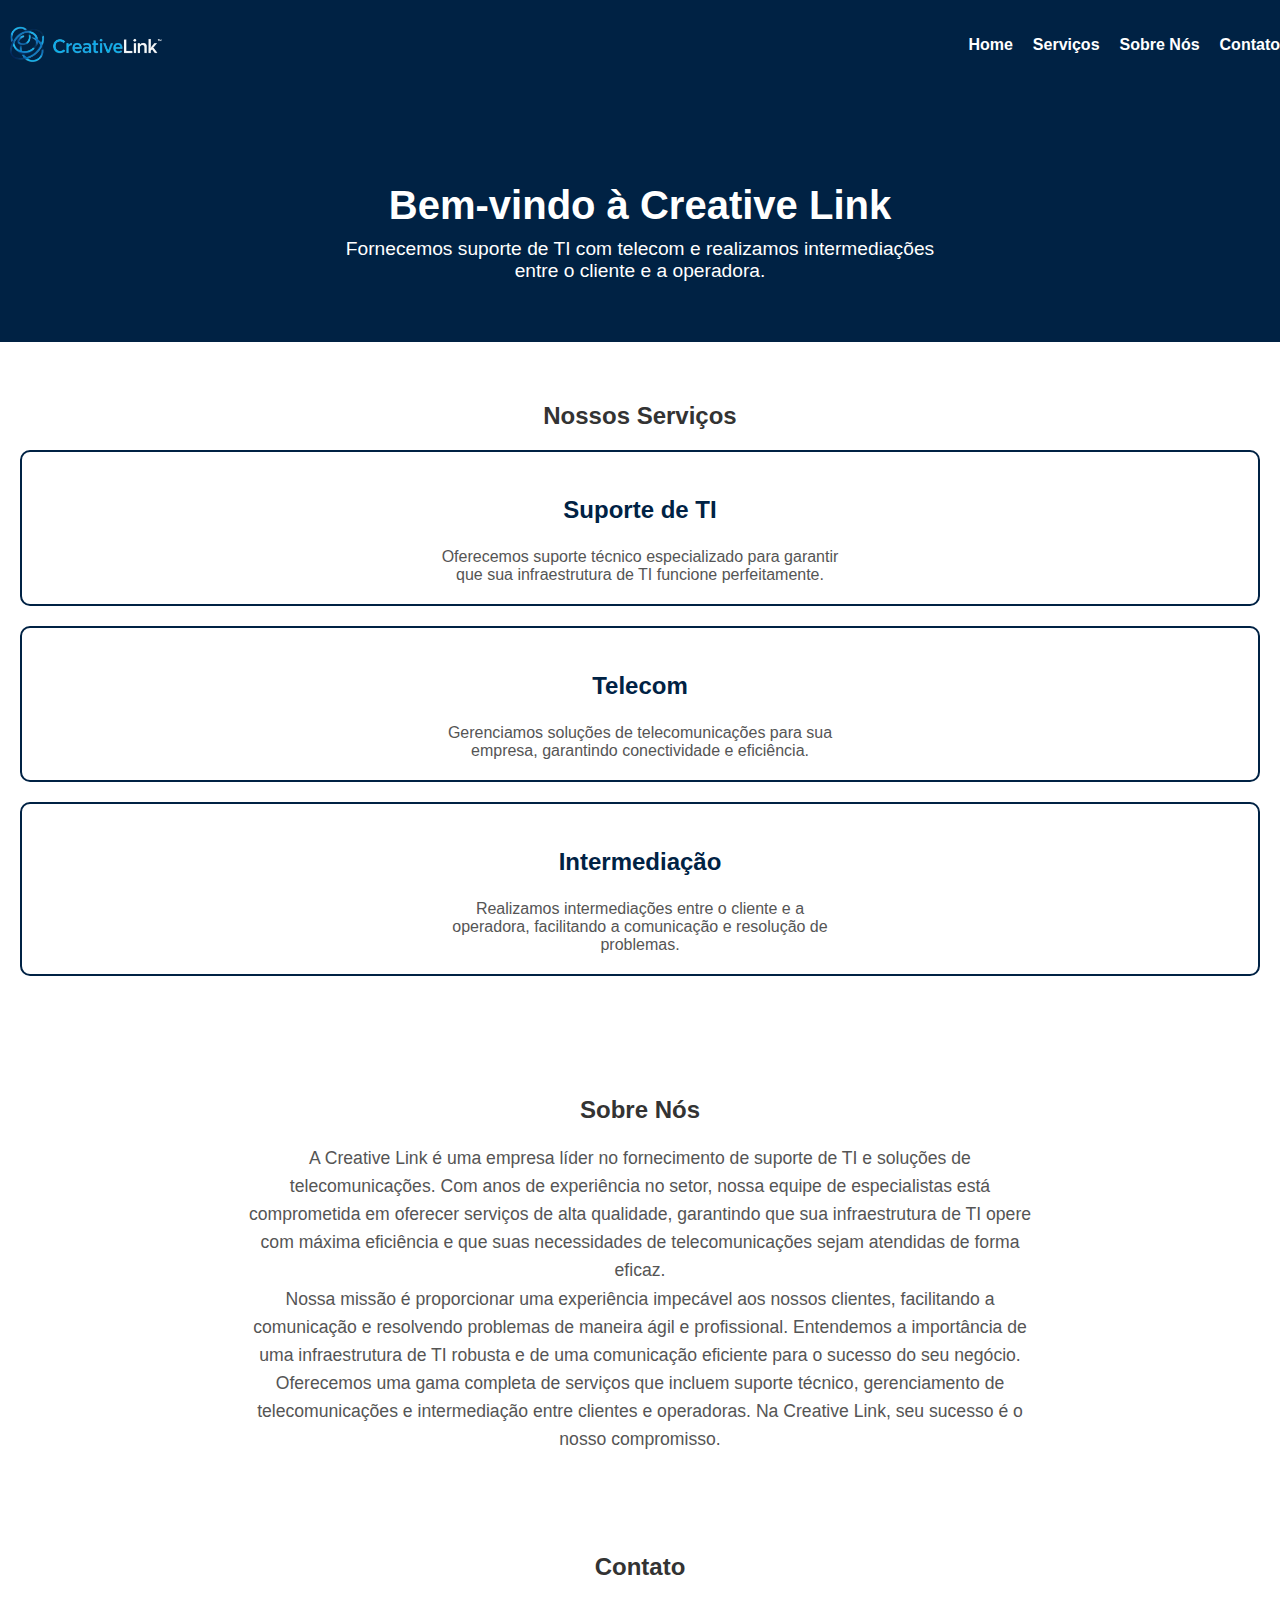
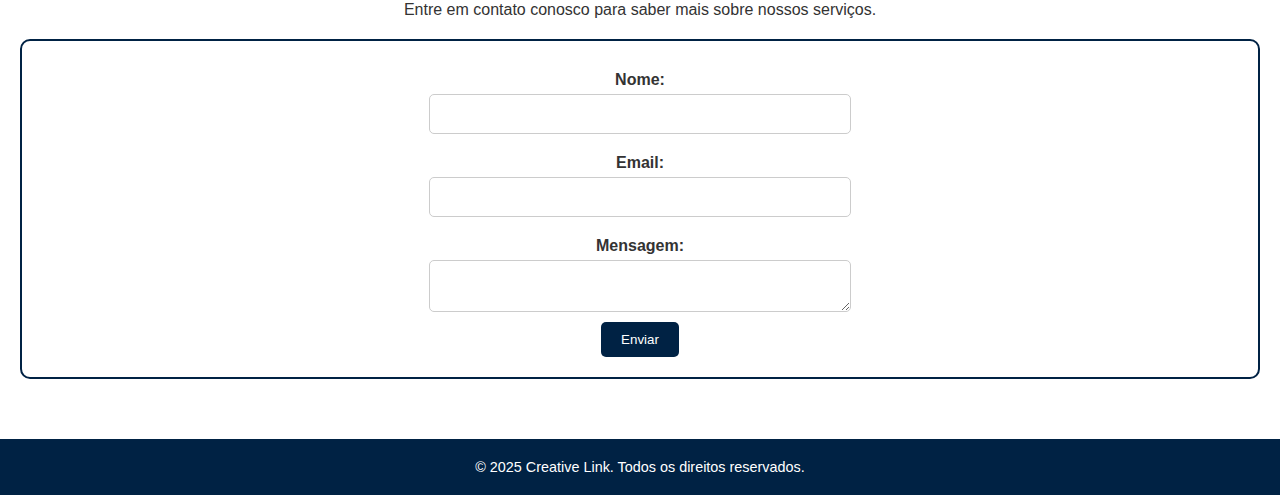
<file: index.html>
<!DOCTYPE html>
<html lang="pt-BR">
<head>
    <meta charset="UTF-8">
    <meta name="viewport" content="width=device-width, initial-scale=1.0">
    <title>Creative Link</title>
    <!-- Adiciona o favicon -->
    <link rel="icon" type="image/x-icon" href="images/favicon.ico">
    <link rel="stylesheet" href="styles.css">
</head>
<body>
    <header>
        <div class="container">
            <img src="WhatsApp_Image_2025-03-11_at_11.10.08__1___1_-removebg-preview.png" alt="Creative Link Logo" class="logo">
            <nav>
                <ul>
                    <li><a href="#home">Home</a></li>
                    <li><a href="#services">Serviços</a></li>
                    <li><a href="#about">Sobre Nós</a></li>
                    <li><a href="#contact">Contato</a></li>
                </ul>
            </nav>
        </div>
    </header>
    
    <section id="home" class="hero">
        <div class="container">
            <h2>Bem-vindo à Creative Link</h2>
            <p>Fornecemos suporte de TI com telecom e realizamos intermediações entre o cliente e a operadora.</p>
        </div>
    </section>
    
    <section id="services" class="services">
        <div class="container">
            <h2>Nossos Serviços</h2>
            <div class="service-item">
                <h3>Suporte de TI</h3>
                <p>Oferecemos suporte técnico especializado para garantir que sua infraestrutura de TI funcione perfeitamente.</p>
            </div>
            <div class="service-item">
                <h3>Telecom</h3>
                <p>Gerenciamos soluções de telecomunicações para sua empresa, garantindo conectividade e eficiência.</p>
            </div>
            <div class="service-item">
                <h3>Intermediação</h3>
                <p>Realizamos intermediações entre o cliente e a operadora, facilitando a comunicação e resolução de problemas.</p>
            </div>
        </div>
    </section>
    
    <section id="about" class="about">
        <div class="container">
            <h2>Sobre Nós</h2>
            <p>A Creative Link é uma empresa líder no fornecimento de suporte de TI e soluções de telecomunicações. Com anos de experiência no setor, nossa equipe de especialistas está comprometida em oferecer serviços de alta qualidade, garantindo que sua infraestrutura de TI opere com máxima eficiência e que suas necessidades de telecomunicações sejam atendidas de forma eficaz.</p>
            <p>Nossa missão é proporcionar uma experiência impecável aos nossos clientes, facilitando a comunicação e resolvendo problemas de maneira ágil e profissional. Entendemos a importância de uma infraestrutura de TI robusta e de uma comunicação eficiente para o sucesso do seu negócio. Oferecemos uma gama completa de serviços que incluem suporte técnico, gerenciamento de telecomunicações e intermediação entre clientes e operadoras. Na Creative Link, seu sucesso é o nosso compromisso.</p>
        </div>
    </section>
    
    <section id="contact" class="contact">
        <div class="container">
            <h2>Contato</h2>
            <p>Entre em contato conosco para saber mais sobre nossos serviços.</p>
            <form action="https://formspree.io/f/maneyblq" method="POST">
                <label for="name">Nome:</label>
                <input type="text" id="name" name="name" required>
                <label for="email">Email:</label>
                <input type="email" id="email" name="email" required>
                <label for="message">Mensagem:</label>
                <textarea id="message" name="message" required></textarea>
                <button type="submit">Enviar</button>
            </form>
        </div>
    </section>
    
    <footer>
        <div class="container">
            <p>&copy; 2025 Creative Link. Todos os direitos reservados.</p>
        </div>
    </footer>

    <script src="script.js"></script>
</body>
</html>
</file>
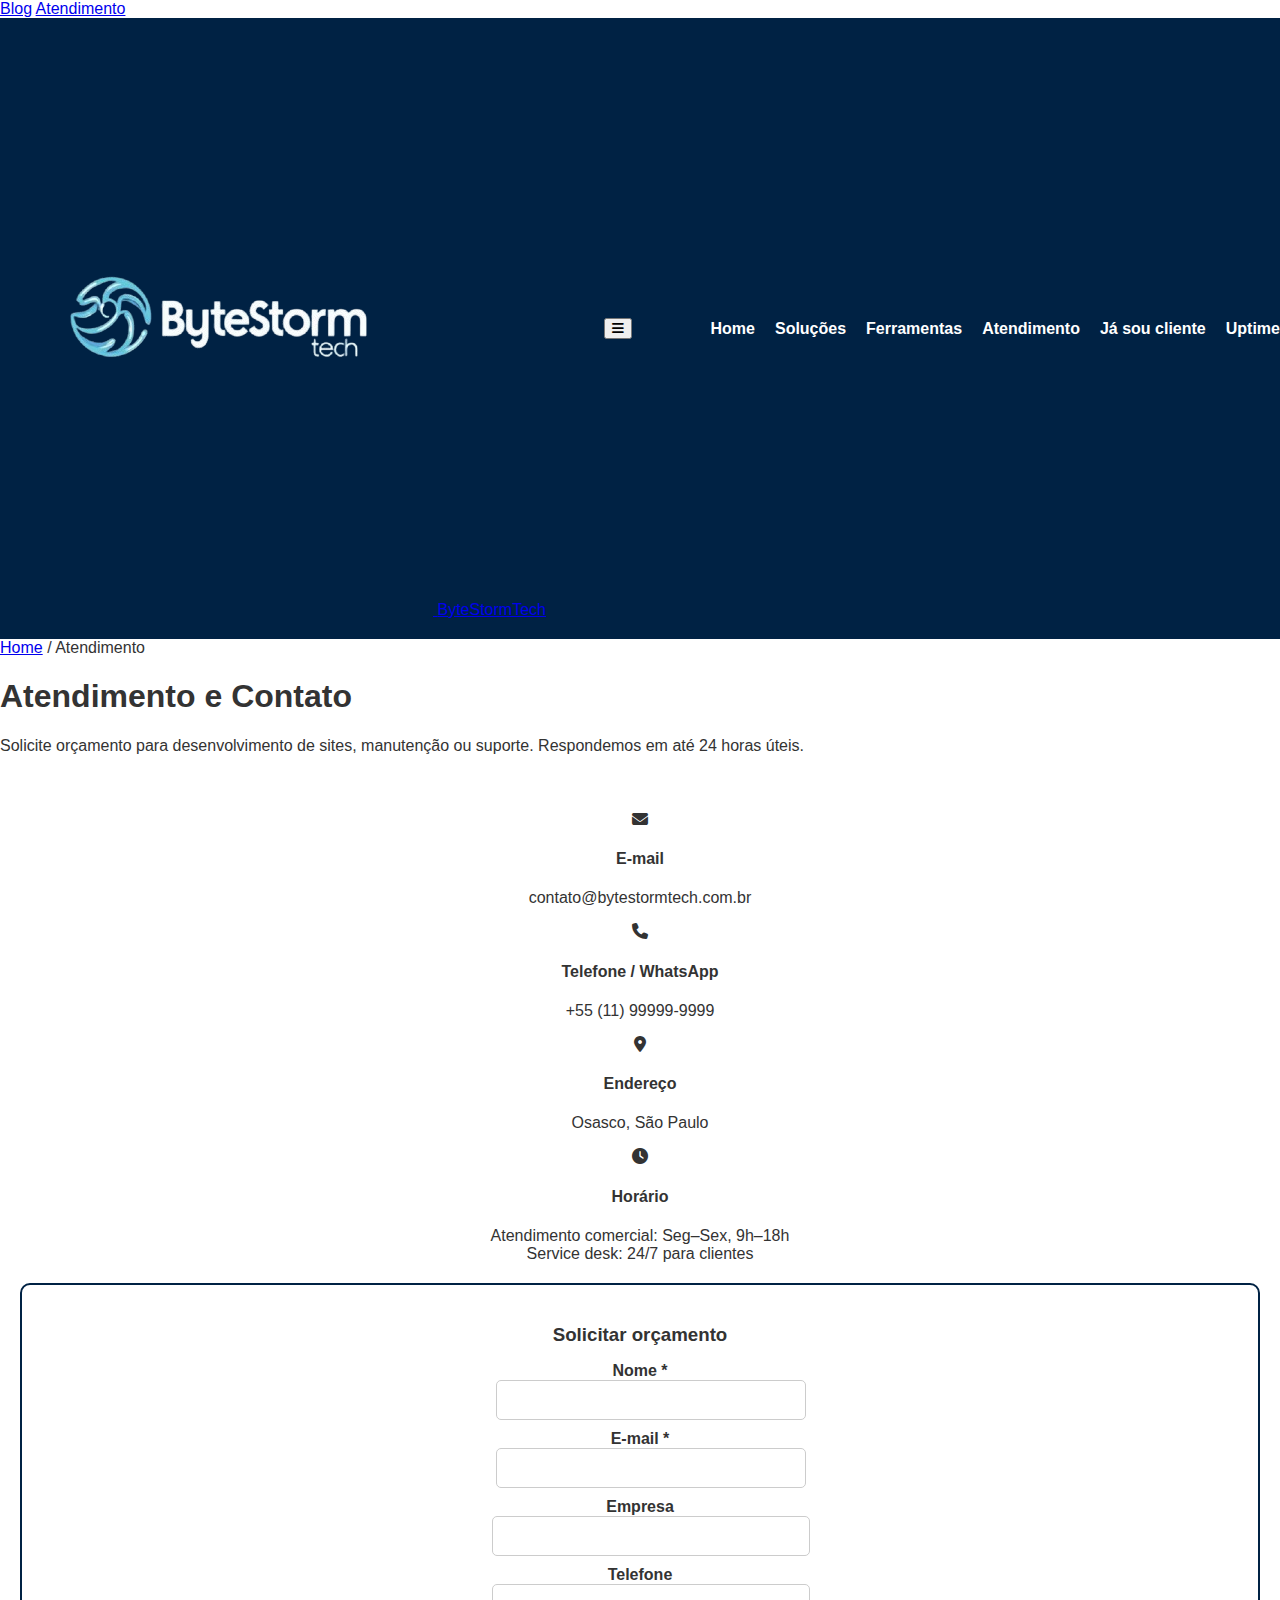
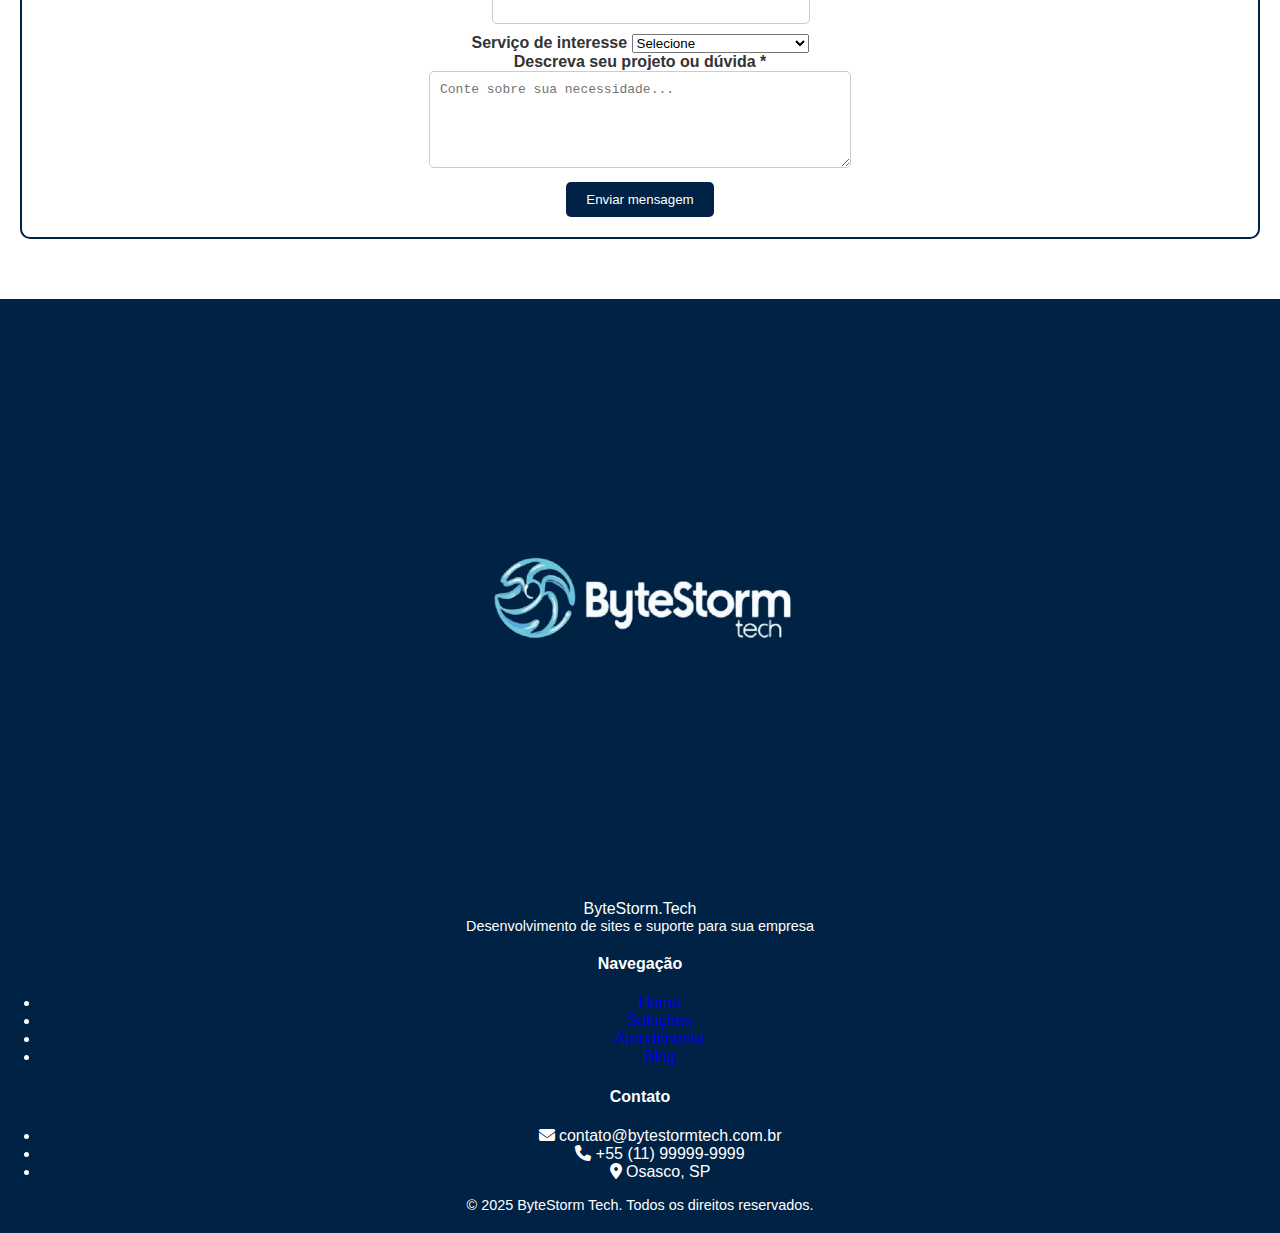
<file: atendimento.html>
<!DOCTYPE html>
<html lang="pt-BR">
  <head>
    <meta charset="UTF-8" />
    <meta name="viewport" content="width=device-width, initial-scale=1.0" />
    <title>Atendimento e Contato | ByteStorm Tech - Desenvolvimento de Sites</title>
    <meta name="description" content="Fale com a ByteStorm Tech. Solicite orçamento para desenvolvimento de sites, manutenção e suporte. Osasco, São Paulo. Atendimento 24/7." />
    <meta name="keywords" content="contato ByteStorm Tech, orçamento site, desenvolvimento de sites Osasco, suporte site" />
    <meta name="robots" content="index, follow" />
    <link rel="canonical" href="https://bytestormtech.com.br/atendimento.html" />
    <meta property="og:title" content="Atendimento | ByteStorm Tech" />
    <meta property="og:description" content="Solicite orçamento para desenvolvimento de sites e suporte. Fale conosco." />
    <meta property="og:url" content="https://bytestormtech.com.br/atendimento.html" />
    <link rel="icon" type="image/png" href="WhatsApp_Image_2025-09-12_at_11.13.14-removebg-preview.png" />
    <link rel="stylesheet" href="styles.css" />
    <link href="https://fonts.googleapis.com/css2?family=Inter:wght@400;500;600;700&display=swap" rel="stylesheet" />
    <link rel="stylesheet" href="https://cdnjs.cloudflare.com/ajax/libs/font-awesome/6.4.0/css/all.min.css" />
  </head>
  <body>
    <div class="top-bar">
      <div class="container">
        <div class="top-links">
          <a href="blog.html">Blog</a>
          <a href="atendimento.html">Atendimento</a>
        </div>
      </div>
    </div>

    <header>
      <div class="container">
        <a href="index.html" class="logo-container">
          <img src="WhatsApp_Image_2025-09-12_at_11.13.14-removebg-preview.png" alt="ByteStorm Tech" class="logo-img" />
          <span class="logo-text">ByteStormTech</span>
        </a>
        <button class="menu-button" aria-label="Menu"><i class="fas fa-bars"></i></button>
        <nav>
          <ul>
            <li><a href="index.html">Home</a></li>
            <li><a href="solucoes.html">Soluções</a></li>
            <li><a href="ferramentas.html">Ferramentas</a></li>
            <li><a href="atendimento.html">Atendimento</a></li>
            <li><a href="cliente.html">Já sou cliente</a></li>
            <li class="nav-cta"><a href="atendimento.html" class="btn-uptime"><span class="dot"></span> Uptime</a></li>
          </ul>
        </nav>
      </div>
    </header>

    <section class="page-hero">
      <div class="container">
        <nav class="breadcrumb">
          <a href="index.html">Home</a>
          <span>/</span>
          <span>Atendimento</span>
        </nav>
        <h1>Atendimento e Contato</h1>
        <p>Solicite orçamento para desenvolvimento de sites, manutenção ou suporte. Respondemos em até 24 horas úteis.</p>
      </div>
    </section>

    <section id="contact" class="contact">
      <div class="container">
        <div class="contact-content">
          <div class="contact-info">
            <div class="contact-item">
              <i class="fas fa-envelope"></i>
              <div>
                <h4>E-mail</h4>
                <p><a href="mailto:contato@bytestormtech.com.br" style="color: var(--teal); text-decoration: none;">contato@bytestormtech.com.br</a></p>
              </div>
            </div>
            <div class="contact-item">
              <i class="fas fa-phone"></i>
              <div>
                <h4>Telefone / WhatsApp</h4>
                <p><a href="https://wa.me/5511999999999" target="_blank" rel="noopener" style="color: var(--teal); text-decoration: none;">+55 (11) 99999-9999</a></p>
              </div>
            </div>
            <div class="contact-item">
              <i class="fas fa-map-marker-alt"></i>
              <div>
                <h4>Endereço</h4>
                <p>Osasco, São Paulo</p>
              </div>
            </div>
            <div class="contact-item">
              <i class="fas fa-clock"></i>
              <div>
                <h4>Horário</h4>
                <p>Atendimento comercial: Seg–Sex, 9h–18h<br />Service desk: 24/7 para clientes</p>
              </div>
            </div>
          </div>
          <form action="https://formspree.io/f/mldbzboj" method="POST">
            <h3 style="margin-bottom: 1rem; color: var(--text);">Solicitar orçamento</h3>
            <div class="form-row">
              <div class="form-group"><label for="name">Nome *</label><input type="text" id="name" name="name" required /></div>
              <div class="form-group"><label for="email">E-mail *</label><input type="email" id="email" name="email" required /></div>
            </div>
            <div class="form-row">
              <div class="form-group"><label for="company">Empresa</label><input type="text" id="company" name="company" /></div>
              <div class="form-group"><label for="phone">Telefone</label><input type="tel" id="phone" name="phone" /></div>
            </div>
            <div class="form-group">
              <label for="service">Serviço de interesse</label>
              <select id="service" name="service">
                <option value="">Selecione</option>
                <option value="desenvolvimento">Desenvolvimento de Sites</option>
                <option value="landing">Landing Page</option>
                <option value="manutencao">Manutenção de Site</option>
                <option value="service-desk">Service Desk / Suporte</option>
                <option value="outro">Outro</option>
              </select>
            </div>
            <div class="form-group"><label for="message">Descreva seu projeto ou dúvida *</label><textarea id="message" name="message" rows="5" required placeholder="Conte sobre sua necessidade..."></textarea></div>
            <button type="submit">Enviar mensagem</button>
          </form>
        </div>
      </div>
    </section>

    <footer>
      <div class="container">
        <div class="footer-content">
          <div class="footer-logo">
            <img src="WhatsApp_Image_2025-09-12_at_11.13.14-removebg-preview.png" alt="ByteStorm Tech" class="logo" />
            <div class="logo-text">ByteStorm<span class="logo-dot">.</span>Tech</div>
            <p>Desenvolvimento de sites e suporte para sua empresa</p>
          </div>
          <div class="footer-links">
            <div class="footer-column">
              <h4>Navegação</h4>
              <ul>
                <li><a href="index.html">Home</a></li>
                <li><a href="solucoes.html">Soluções</a></li>
                <li><a href="atendimento.html">Atendimento</a></li>
                <li><a href="blog.html">Blog</a></li>
              </ul>
            </div>
            <div class="footer-column">
              <h4>Contato</h4>
              <ul>
                <li><i class="fas fa-envelope"></i> contato@bytestormtech.com.br</li>
                <li><i class="fas fa-phone"></i> +55 (11) 99999-9999</li>
                <li><i class="fas fa-map-marker-alt"></i> Osasco, SP</li>
              </ul>
            </div>
          </div>
        </div>
        <div class="copyright"><p>&copy; 2025 ByteStorm Tech. Todos os direitos reservados.</p></div>
      </div>
    </footer>

    <script src="script.js"></script>
  </body>
</html>
</file>
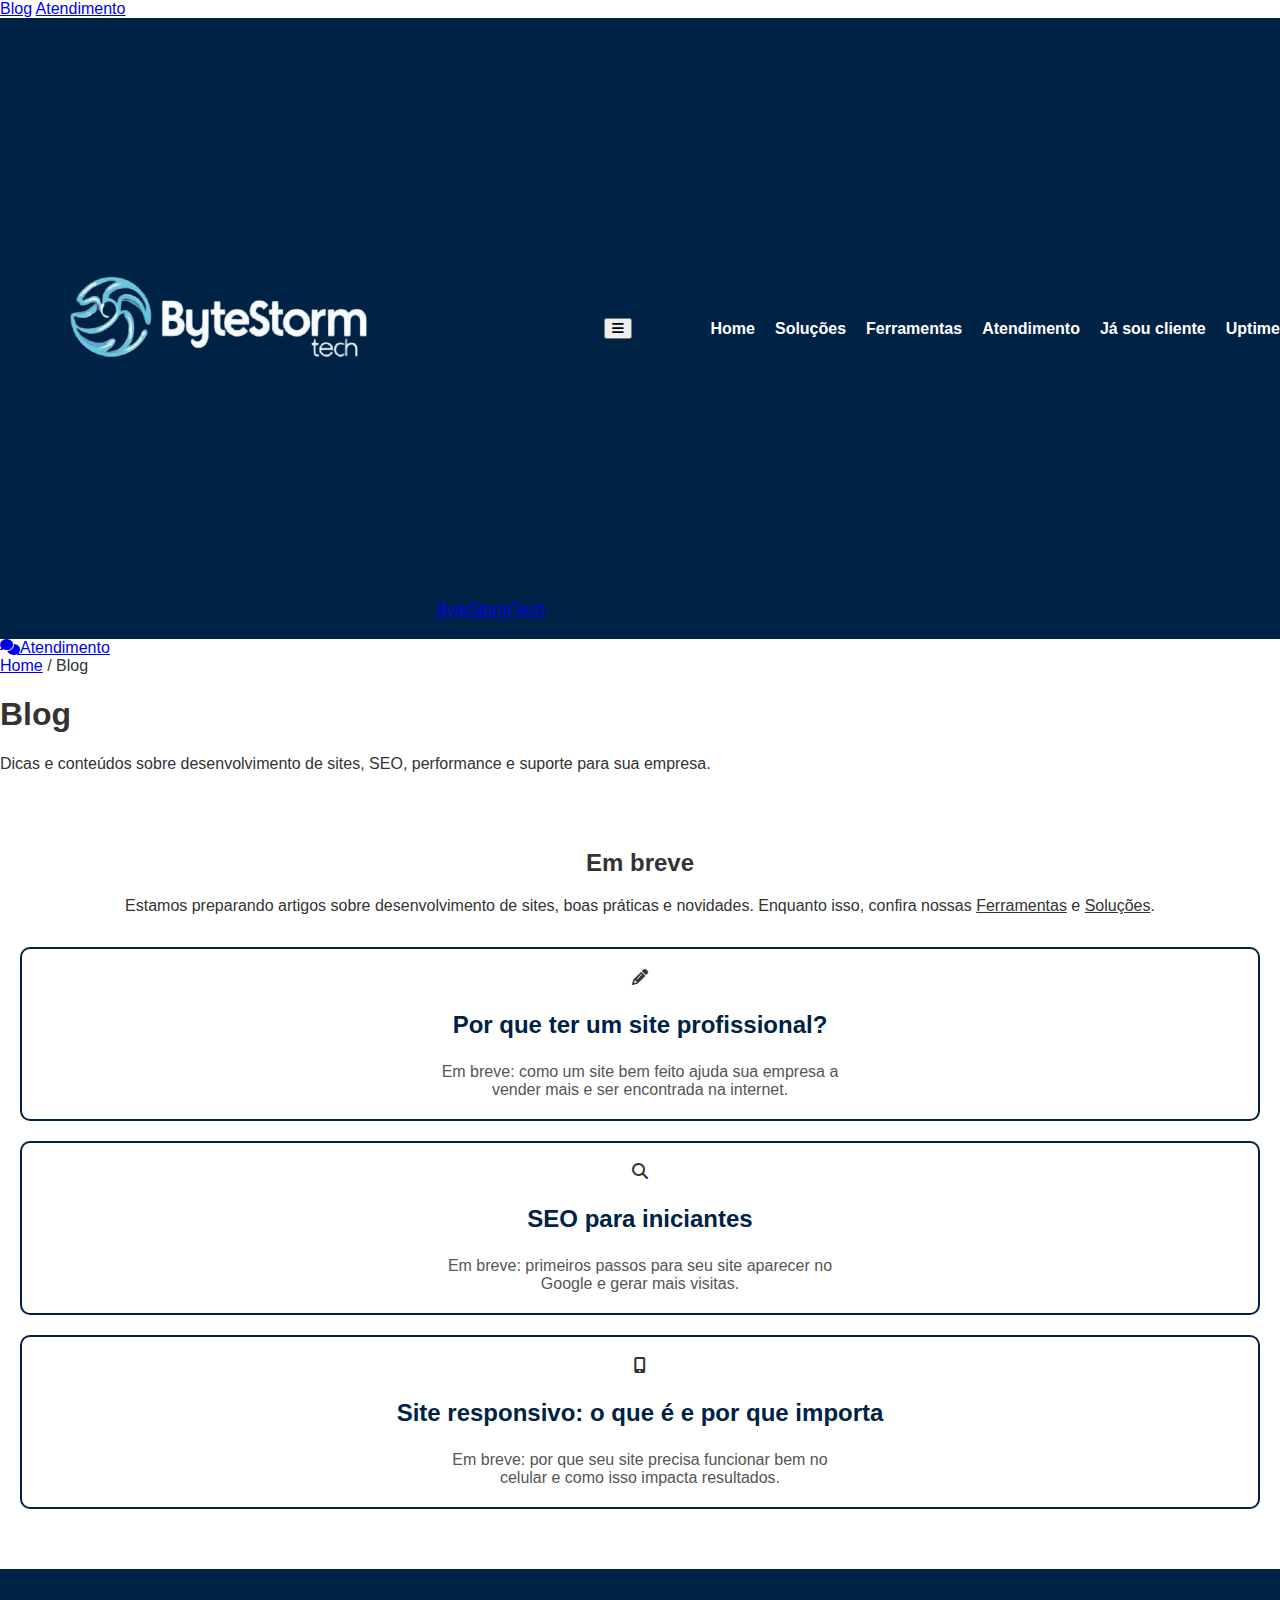
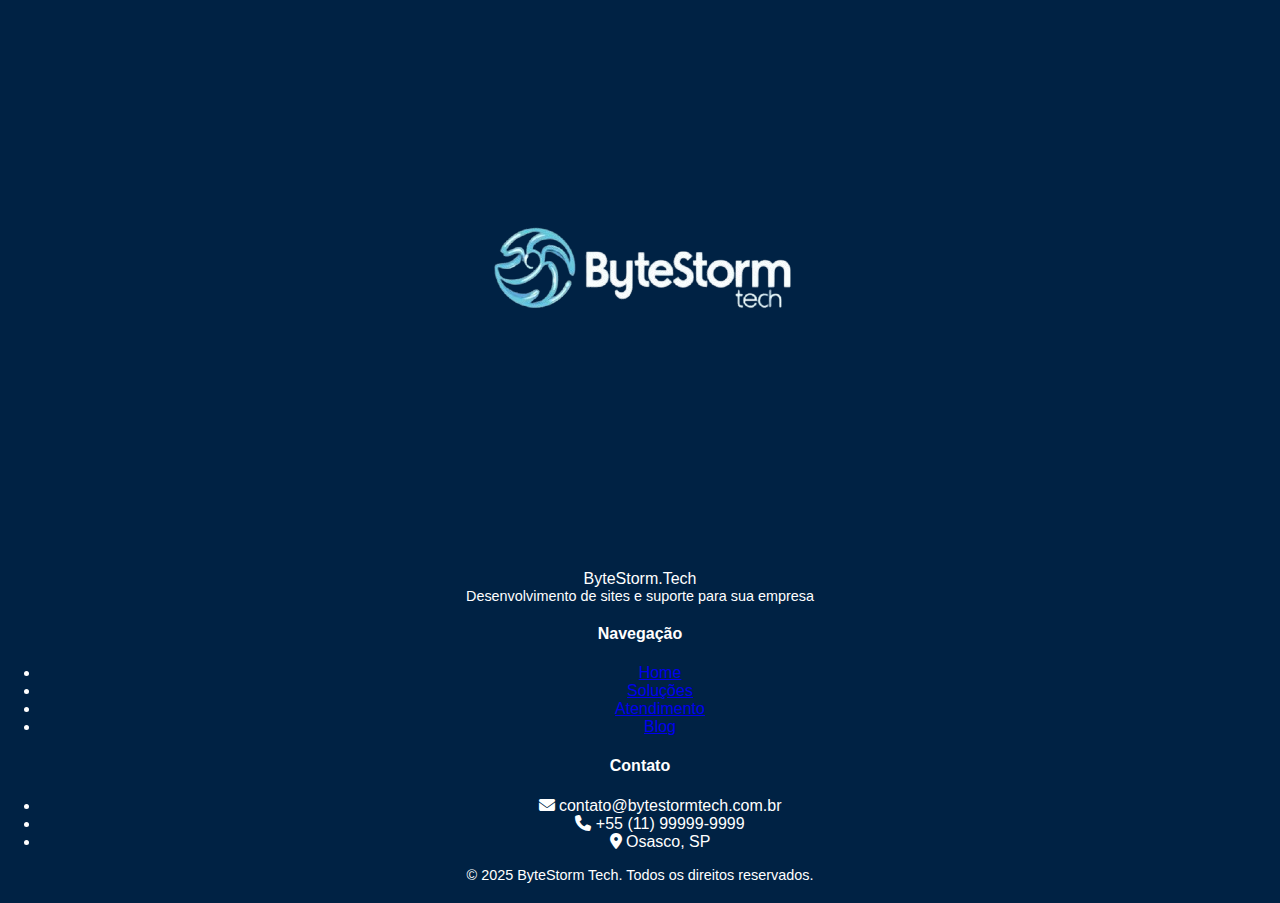
<file: blog.html>
<!DOCTYPE html>
<html lang="pt-BR">
  <head>
    <meta charset="UTF-8" />
    <meta name="viewport" content="width=device-width, initial-scale=1.0" />
    <title>Blog | ByteStorm Tech - Desenvolvimento de Sites e Dicas</title>
    <meta name="description" content="Blog ByteStorm Tech. Dicas sobre desenvolvimento de sites, SEO, performance e suporte para sua empresa." />
    <meta name="keywords" content="blog desenvolvimento de sites, dicas site, SEO, ByteStorm Tech" />
    <meta name="robots" content="index, follow" />
    <link rel="canonical" href="https://bytestormtech.com.br/blog.html" />
    <meta property="og:title" content="Blog | ByteStorm Tech" />
    <meta property="og:description" content="Dicas e conteúdos sobre desenvolvimento de sites e suporte." />
    <meta property="og:url" content="https://bytestormtech.com.br/blog.html" />
    <link rel="icon" type="image/png" href="WhatsApp_Image_2025-09-12_at_11.13.14-removebg-preview.png" />
    <link rel="stylesheet" href="styles.css" />
    <link href="https://fonts.googleapis.com/css2?family=Inter:wght@400;500;600;700&display=swap" rel="stylesheet" />
    <link rel="stylesheet" href="https://cdnjs.cloudflare.com/ajax/libs/font-awesome/6.4.0/css/all.min.css" />
  </head>
  <body>
    <div class="top-bar">
      <div class="container">
        <div class="top-links">
          <a href="blog.html">Blog</a>
          <a href="atendimento.html">Atendimento</a>
        </div>
      </div>
    </div>

    <header>
      <div class="container">
        <a href="index.html" class="logo-container">
          <img src="WhatsApp_Image_2025-09-12_at_11.13.14-removebg-preview.png" alt="ByteStorm Tech" class="logo-img" />
          <span class="logo-text">ByteStormTech</span>
        </a>
        <button class="menu-button" aria-label="Menu"><i class="fas fa-bars"></i></button>
        <nav>
          <ul>
            <li><a href="index.html">Home</a></li>
            <li><a href="solucoes.html">Soluções</a></li>
            <li><a href="ferramentas.html">Ferramentas</a></li>
            <li><a href="atendimento.html">Atendimento</a></li>
            <li><a href="cliente.html">Já sou cliente</a></li>
            <li class="nav-cta"><a href="atendimento.html" class="btn-uptime"><span class="dot"></span> Uptime</a></li>
          </ul>
        </nav>
      </div>
    </header>

    <a href="atendimento.html" class="float-sidebar" aria-label="Atendimento"><i class="fas fa-comments"></i><span>Atendimento</span></a>

    <section class="page-hero">
      <div class="container">
        <nav class="breadcrumb">
          <a href="index.html">Home</a>
          <span>/</span>
          <span>Blog</span>
        </nav>
        <h1>Blog</h1>
        <p>Dicas e conteúdos sobre desenvolvimento de sites, SEO, performance e suporte para sua empresa.</p>
      </div>
    </section>

    <section class="services">
      <div class="container">
        <h2>Em breve</h2>
        <p class="section-sub">Estamos preparando artigos sobre desenvolvimento de sites, boas práticas e novidades. Enquanto isso, confira nossas <a href="ferramentas.html" style="color: var(--teal);">Ferramentas</a> e <a href="solucoes.html" style="color: var(--teal);">Soluções</a>.</p>
        <div class="service-grid" style="margin-top: 2rem;">
          <div class="service-item">
            <i class="fas fa-pencil-alt service-icon"></i>
            <h3>Por que ter um site profissional?</h3>
            <p>Em breve: como um site bem feito ajuda sua empresa a vender mais e ser encontrada na internet.</p>
          </div>
          <div class="service-item">
            <i class="fas fa-search service-icon"></i>
            <h3>SEO para iniciantes</h3>
            <p>Em breve: primeiros passos para seu site aparecer no Google e gerar mais visitas.</p>
          </div>
          <div class="service-item">
            <i class="fas fa-mobile-alt service-icon"></i>
            <h3>Site responsivo: o que é e por que importa</h3>
            <p>Em breve: por que seu site precisa funcionar bem no celular e como isso impacta resultados.</p>
          </div>
        </div>
      </div>
    </section>

    <footer>
      <div class="container">
        <div class="footer-content">
          <div class="footer-logo">
            <img src="WhatsApp_Image_2025-09-12_at_11.13.14-removebg-preview.png" alt="ByteStorm Tech" class="logo" />
            <div class="logo-text">ByteStorm<span class="logo-dot">.</span>Tech</div>
            <p>Desenvolvimento de sites e suporte para sua empresa</p>
          </div>
          <div class="footer-links">
            <div class="footer-column">
              <h4>Navegação</h4>
              <ul>
                <li><a href="index.html">Home</a></li>
                <li><a href="solucoes.html">Soluções</a></li>
                <li><a href="atendimento.html">Atendimento</a></li>
                <li><a href="blog.html">Blog</a></li>
              </ul>
            </div>
            <div class="footer-column">
              <h4>Contato</h4>
              <ul>
                <li><i class="fas fa-envelope"></i> contato@bytestormtech.com.br</li>
                <li><i class="fas fa-phone"></i> +55 (11) 99999-9999</li>
                <li><i class="fas fa-map-marker-alt"></i> Osasco, SP</li>
              </ul>
            </div>
          </div>
        </div>
        <div class="copyright"><p>&copy; 2025 ByteStorm Tech. Todos os direitos reservados.</p></div>
      </div>
    </footer>

    <script src="script.js"></script>
  </body>
</html>
</file>
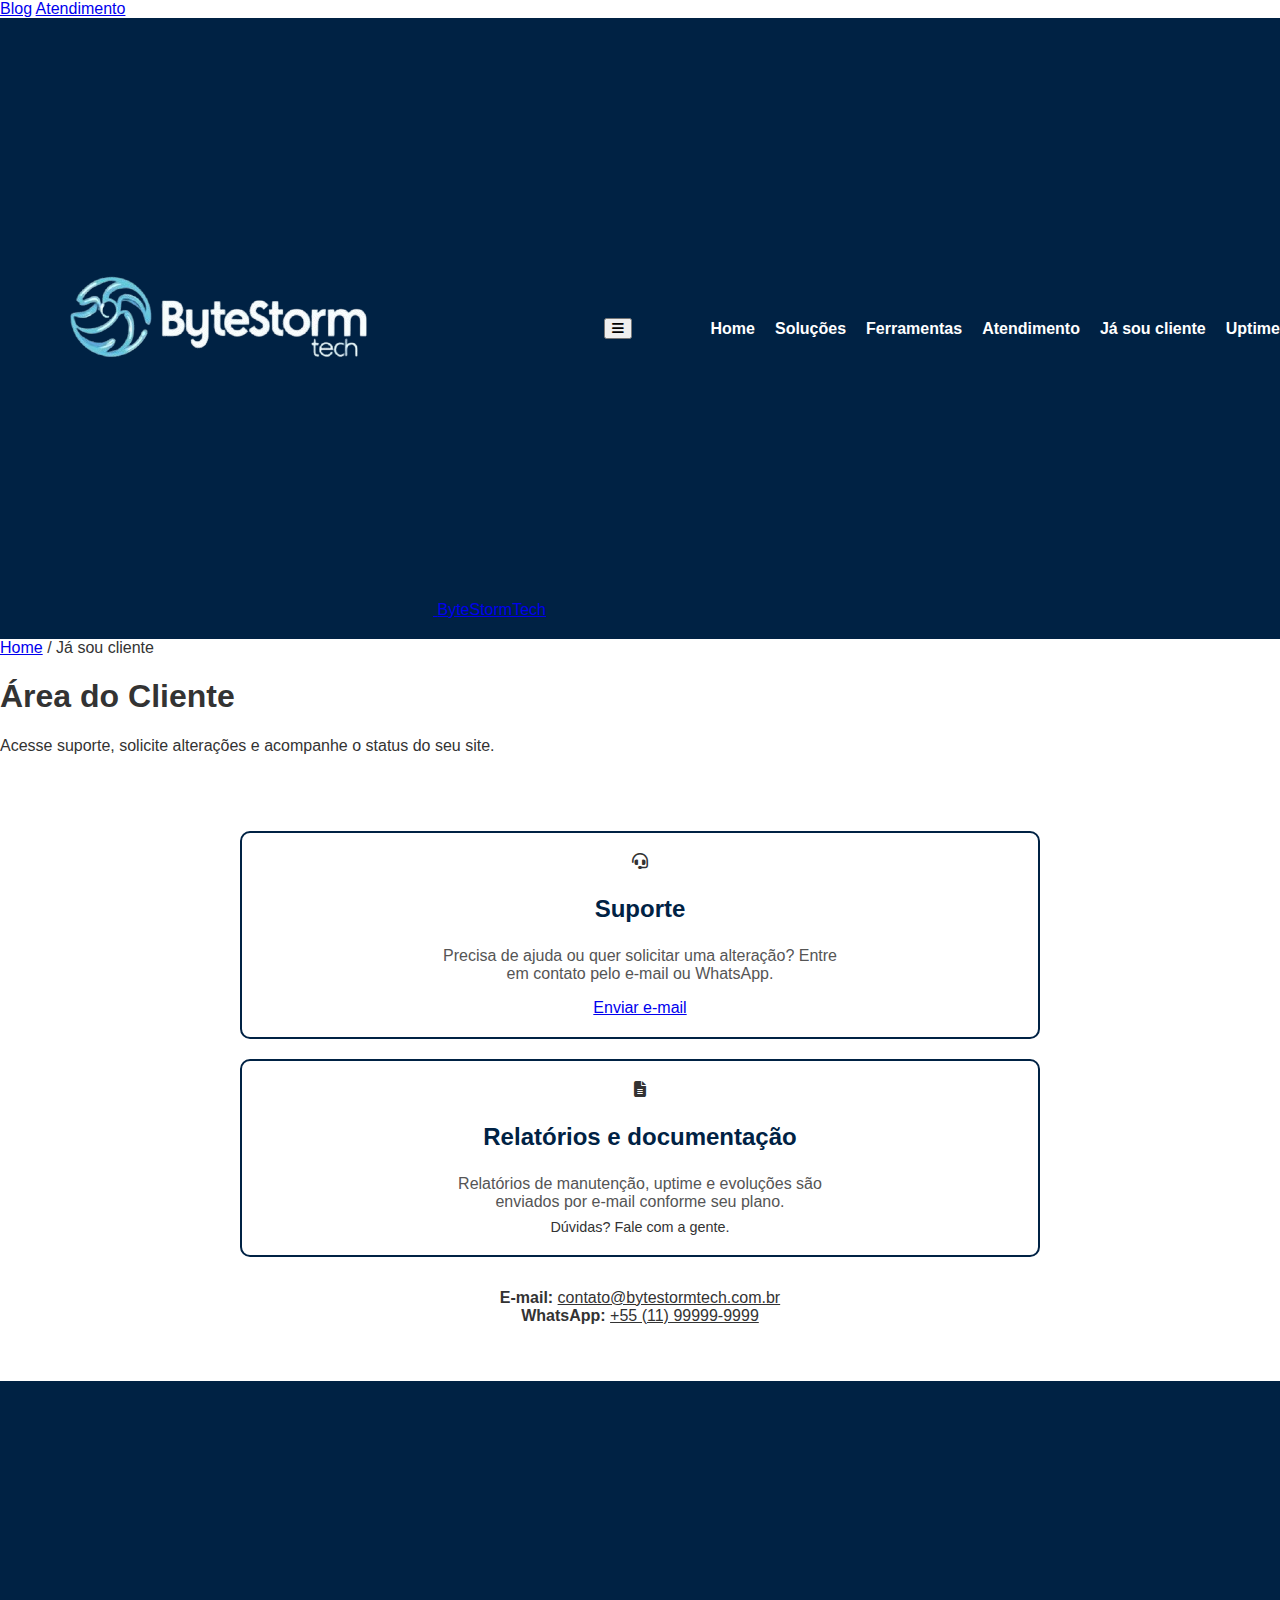
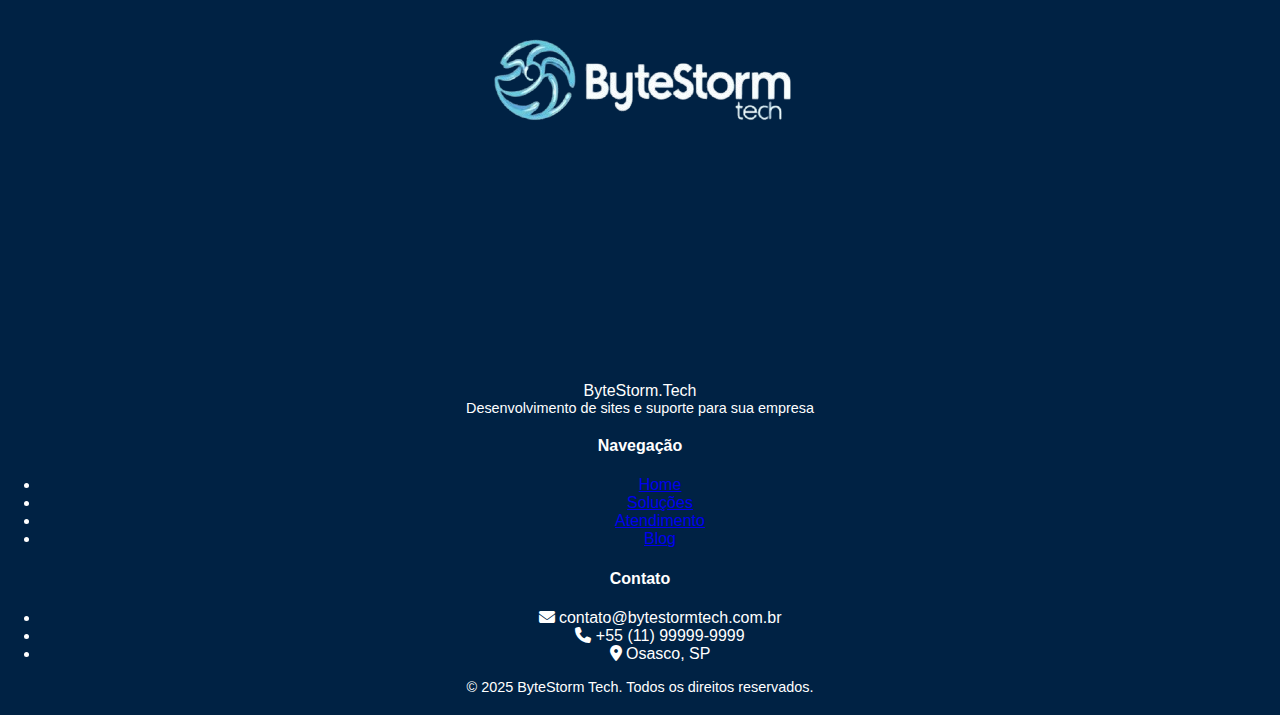
<file: cliente.html>
<!DOCTYPE html>
<html lang="pt-BR">
  <head>
    <meta charset="UTF-8" />
    <meta name="viewport" content="width=device-width, initial-scale=1.0" />
    <title>Área do Cliente | ByteStorm Tech</title>
    <meta name="description" content="Área do cliente ByteStorm Tech. Acesse suporte, relatórios e informações do seu site." />
    <meta name="robots" content="index, follow" />
    <link rel="canonical" href="https://bytestormtech.com.br/cliente.html" />
    <link rel="icon" type="image/png" href="WhatsApp_Image_2025-09-12_at_11.13.14-removebg-preview.png" />
    <link rel="stylesheet" href="styles.css" />
    <link href="https://fonts.googleapis.com/css2?family=Inter:wght@400;500;600;700&display=swap" rel="stylesheet" />
    <link rel="stylesheet" href="https://cdnjs.cloudflare.com/ajax/libs/font-awesome/6.4.0/css/all.min.css" />
  </head>
  <body>
    <div class="top-bar">
      <div class="container">
        <div class="top-links">
          <a href="blog.html">Blog</a>
          <a href="atendimento.html">Atendimento</a>
        </div>
      </div>
    </div>

    <header>
      <div class="container">
        <a href="index.html" class="logo-container">
          <img src="WhatsApp_Image_2025-09-12_at_11.13.14-removebg-preview.png" alt="ByteStorm Tech" class="logo-img" />
          <span class="logo-text">ByteStormTech</span>
        </a>
        <button class="menu-button" aria-label="Menu"><i class="fas fa-bars"></i></button>
        <nav>
          <ul>
            <li><a href="index.html">Home</a></li>
            <li><a href="solucoes.html">Soluções</a></li>
            <li><a href="ferramentas.html">Ferramentas</a></li>
            <li><a href="atendimento.html">Atendimento</a></li>
            <li><a href="cliente.html">Já sou cliente</a></li>
            <li class="nav-cta"><a href="atendimento.html" class="btn-uptime"><span class="dot"></span> Uptime</a></li>
          </ul>
        </nav>
      </div>
    </header>

    <section class="page-hero">
      <div class="container">
        <nav class="breadcrumb">
          <a href="index.html">Home</a>
          <span>/</span>
          <span>Já sou cliente</span>
        </nav>
        <h1>Área do Cliente</h1>
        <p>Acesse suporte, solicite alterações e acompanhe o status do seu site.</p>
      </div>
    </section>

    <section class="services">
      <div class="container">
        <div class="service-grid" style="max-width: 800px; margin: 0 auto;">
          <div class="service-item">
            <i class="fas fa-headset service-icon"></i>
            <h3>Suporte</h3>
            <p>Precisa de ajuda ou quer solicitar uma alteração? Entre em contato pelo e-mail ou WhatsApp.</p>
            <a href="mailto:contato@bytestormtech.com.br" class="cta-button primary" style="display: inline-block; margin-top: 1rem;">Enviar e-mail</a>
          </div>
          <div class="service-item">
            <i class="fas fa-file-alt service-icon"></i>
            <h3>Relatórios e documentação</h3>
            <p>Relatórios de manutenção, uptime e evoluções são enviados por e-mail conforme seu plano.</p>
            <p style="font-size: 0.9rem; color: var(--text-muted); margin-top: 0.5rem;">Dúvidas? Fale com a gente.</p>
          </div>
        </div>
        <p style="text-align: center; margin-top: 2rem; color: var(--text-muted);">
          <strong style="color: var(--text);">E-mail:</strong> <a href="mailto:contato@bytestormtech.com.br" style="color: var(--teal);">contato@bytestormtech.com.br</a><br />
          <strong style="color: var(--text);">WhatsApp:</strong> <a href="https://wa.me/5511999999999" target="_blank" rel="noopener" style="color: var(--teal);">+55 (11) 99999-9999</a>
        </p>
      </div>
    </section>

    <footer>
      <div class="container">
        <div class="footer-content">
          <div class="footer-logo">
            <img src="WhatsApp_Image_2025-09-12_at_11.13.14-removebg-preview.png" alt="ByteStorm Tech" class="logo" />
            <div class="logo-text">ByteStorm<span class="logo-dot">.</span>Tech</div>
            <p>Desenvolvimento de sites e suporte para sua empresa</p>
          </div>
          <div class="footer-links">
            <div class="footer-column">
              <h4>Navegação</h4>
              <ul>
                <li><a href="index.html">Home</a></li>
                <li><a href="solucoes.html">Soluções</a></li>
                <li><a href="atendimento.html">Atendimento</a></li>
                <li><a href="blog.html">Blog</a></li>
              </ul>
            </div>
            <div class="footer-column">
              <h4>Contato</h4>
              <ul>
                <li><i class="fas fa-envelope"></i> contato@bytestormtech.com.br</li>
                <li><i class="fas fa-phone"></i> +55 (11) 99999-9999</li>
                <li><i class="fas fa-map-marker-alt"></i> Osasco, SP</li>
              </ul>
            </div>
          </div>
        </div>
        <div class="copyright"><p>&copy; 2025 ByteStorm Tech. Todos os direitos reservados.</p></div>
      </div>
    </footer>

    <script src="script.js"></script>
  </body>
</html>
</file>
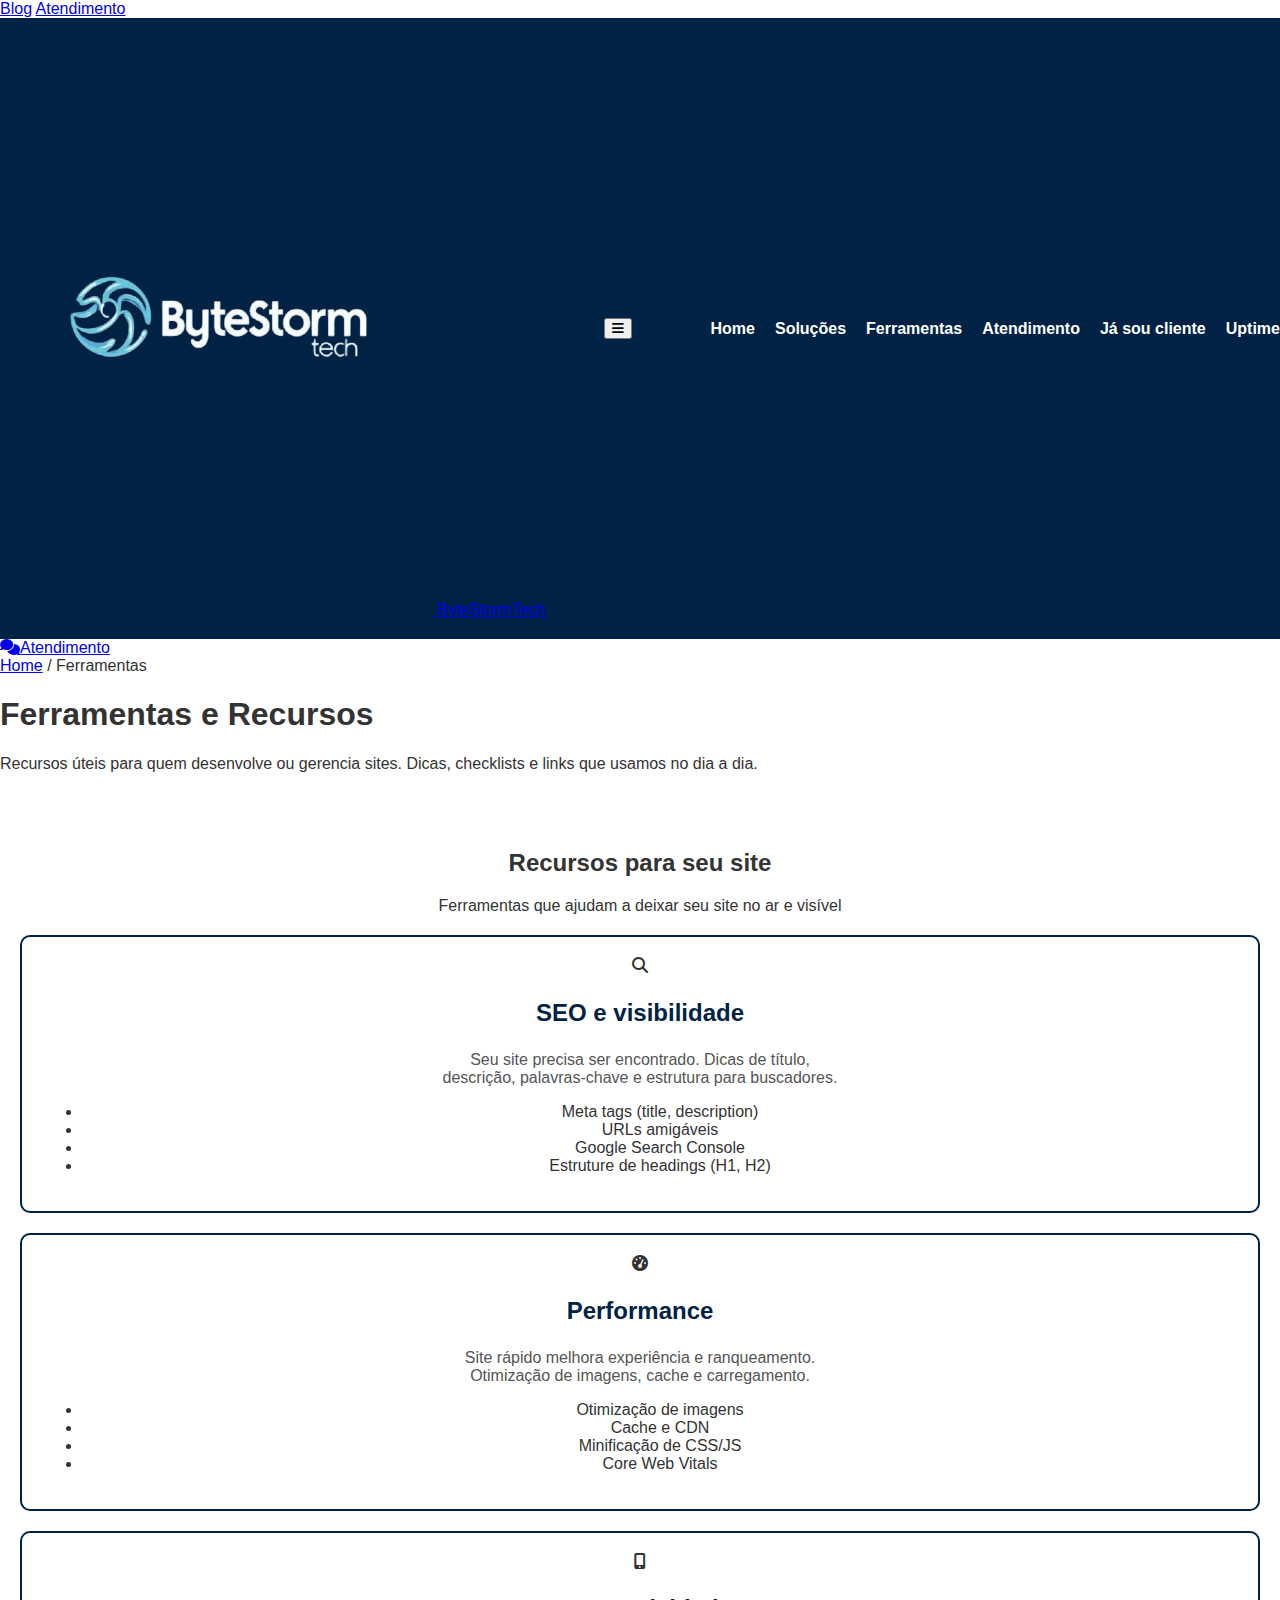
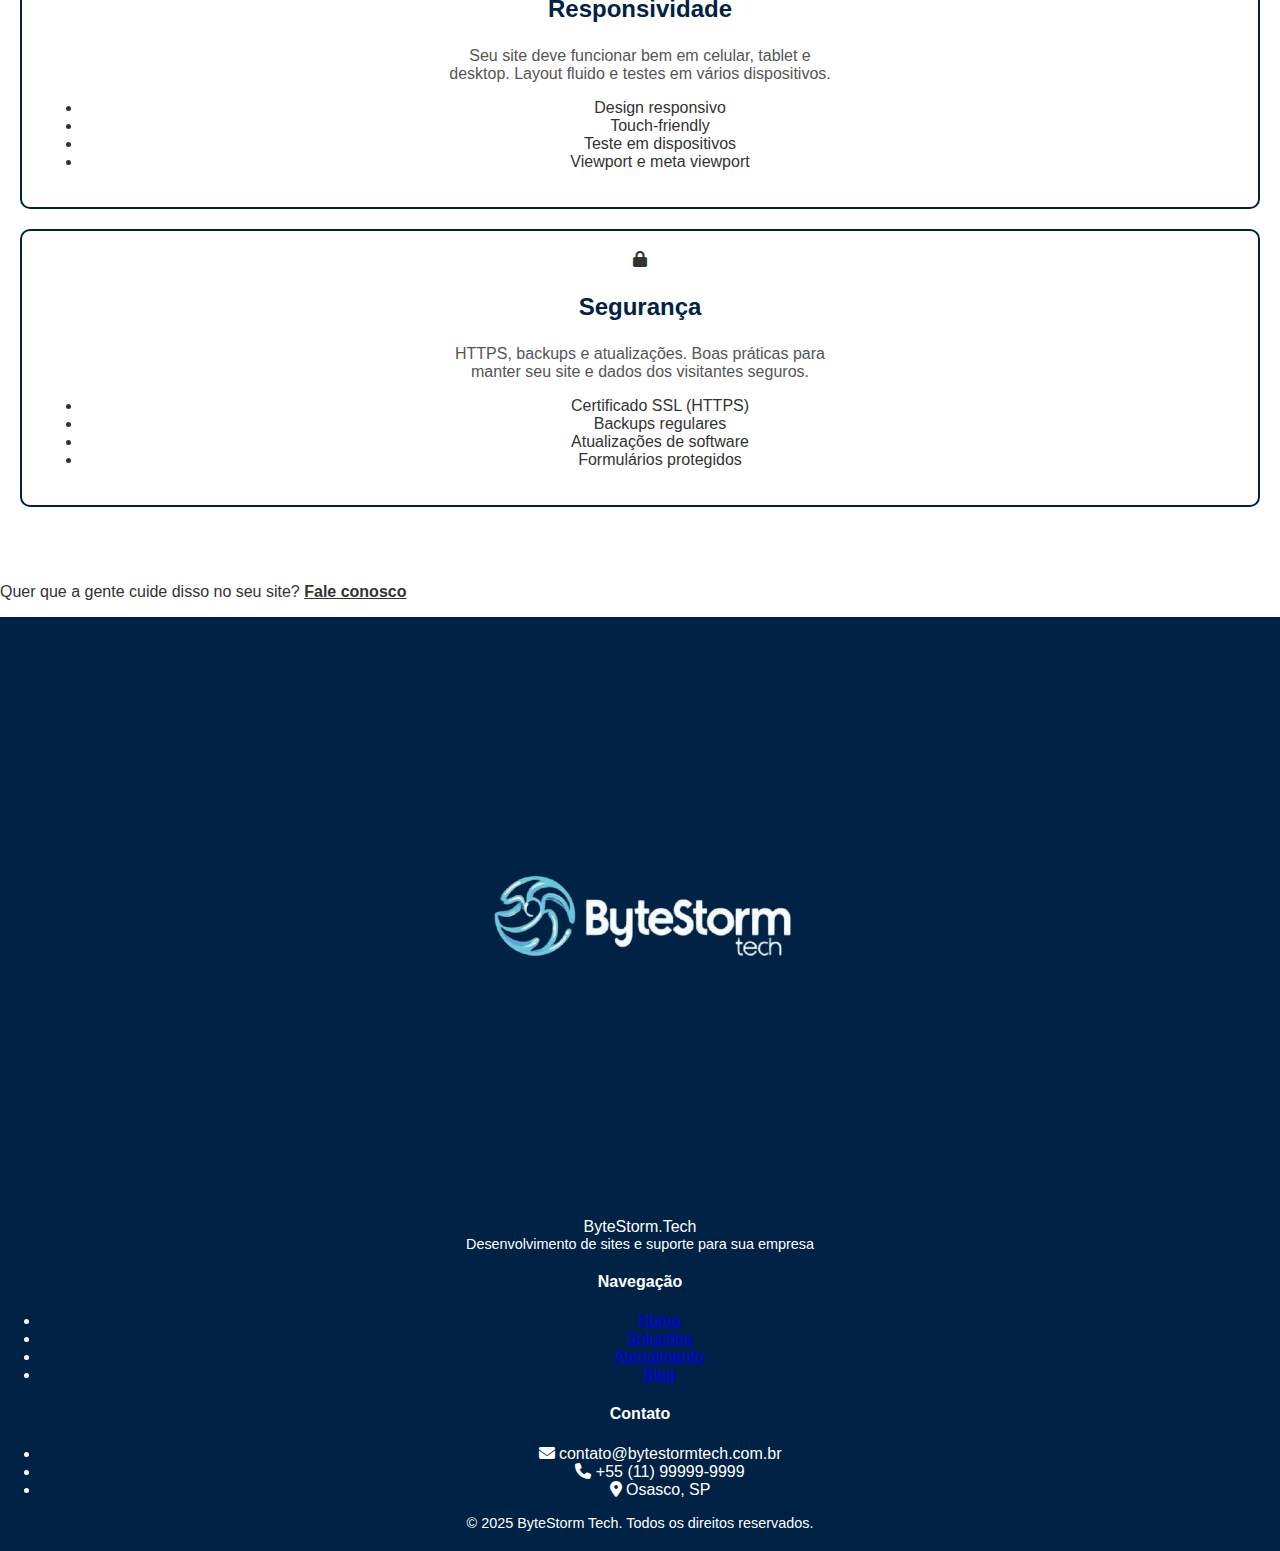
<file: ferramentas.html>
<!DOCTYPE html>
<html lang="pt-BR">
  <head>
    <meta charset="UTF-8" />
    <meta name="viewport" content="width=device-width, initial-scale=1.0" />
    <title>Ferramentas para Desenvolvimento de Sites | ByteStorm Tech</title>
    <meta name="description" content="Ferramentas e recursos úteis para quem tem site ou quer desenvolver: checklist, dicas de SEO, performance e segurança." />
    <meta name="keywords" content="ferramentas para site, SEO, performance web, checklist de site, ByteStorm Tech" />
    <meta name="robots" content="index, follow" />
    <link rel="canonical" href="https://bytestormtech.com.br/ferramentas.html" />
    <meta property="og:title" content="Ferramentas | ByteStorm Tech" />
    <meta property="og:description" content="Recursos e ferramentas para desenvolvimento e gestão de sites." />
    <meta property="og:url" content="https://bytestormtech.com.br/ferramentas.html" />
    <link rel="icon" type="image/png" href="WhatsApp_Image_2025-09-12_at_11.13.14-removebg-preview.png" />
    <link rel="stylesheet" href="styles.css" />
    <link href="https://fonts.googleapis.com/css2?family=Inter:wght@400;500;600;700&display=swap" rel="stylesheet" />
    <link rel="stylesheet" href="https://cdnjs.cloudflare.com/ajax/libs/font-awesome/6.4.0/css/all.min.css" />
  </head>
  <body>
    <div class="top-bar">
      <div class="container">
        <div class="top-links">
          <a href="blog.html">Blog</a>
          <a href="atendimento.html">Atendimento</a>
        </div>
      </div>
    </div>

    <header>
      <div class="container">
        <a href="index.html" class="logo-container">
          <img src="WhatsApp_Image_2025-09-12_at_11.13.14-removebg-preview.png" alt="ByteStorm Tech" class="logo-img" />
          <span class="logo-text">ByteStormTech</span>
        </a>
        <button class="menu-button" aria-label="Menu"><i class="fas fa-bars"></i></button>
        <nav>
          <ul>
            <li><a href="index.html">Home</a></li>
            <li><a href="solucoes.html">Soluções</a></li>
            <li><a href="ferramentas.html">Ferramentas</a></li>
            <li><a href="atendimento.html">Atendimento</a></li>
            <li><a href="cliente.html">Já sou cliente</a></li>
            <li class="nav-cta"><a href="atendimento.html" class="btn-uptime"><span class="dot"></span> Uptime</a></li>
          </ul>
        </nav>
      </div>
    </header>

    <a href="atendimento.html" class="float-sidebar" aria-label="Atendimento"><i class="fas fa-comments"></i><span>Atendimento</span></a>

    <section class="page-hero">
      <div class="container">
        <nav class="breadcrumb">
          <a href="index.html">Home</a>
          <span>/</span>
          <span>Ferramentas</span>
        </nav>
        <h1>Ferramentas e Recursos</h1>
        <p>Recursos úteis para quem desenvolve ou gerencia sites. Dicas, checklists e links que usamos no dia a dia.</p>
      </div>
    </section>

    <section class="services">
      <div class="container">
        <h2>Recursos para seu site</h2>
        <p class="section-sub">Ferramentas que ajudam a deixar seu site no ar e visível</p>
        <div class="service-grid">
          <div class="service-item">
            <i class="fas fa-search service-icon"></i>
            <h3>SEO e visibilidade</h3>
            <p>Seu site precisa ser encontrado. Dicas de título, descrição, palavras-chave e estrutura para buscadores.</p>
            <ul class="service-features">
              <li>Meta tags (title, description)</li>
              <li>URLs amigáveis</li>
              <li>Google Search Console</li>
              <li>Estruture de headings (H1, H2)</li>
            </ul>
          </div>
          <div class="service-item">
            <i class="fas fa-tachometer-alt service-icon"></i>
            <h3>Performance</h3>
            <p>Site rápido melhora experiência e ranqueamento. Otimização de imagens, cache e carregamento.</p>
            <ul class="service-features">
              <li>Otimização de imagens</li>
              <li>Cache e CDN</li>
              <li>Minificação de CSS/JS</li>
              <li>Core Web Vitals</li>
            </ul>
          </div>
          <div class="service-item">
            <i class="fas fa-mobile-alt service-icon"></i>
            <h3>Responsividade</h3>
            <p>Seu site deve funcionar bem em celular, tablet e desktop. Layout fluido e testes em vários dispositivos.</p>
            <ul class="service-features">
              <li>Design responsivo</li>
              <li>Touch-friendly</li>
              <li>Teste em dispositivos</li>
              <li>Viewport e meta viewport</li>
            </ul>
          </div>
          <div class="service-item">
            <i class="fas fa-lock service-icon"></i>
            <h3>Segurança</h3>
            <p>HTTPS, backups e atualizações. Boas práticas para manter seu site e dados dos visitantes seguros.</p>
            <ul class="service-features">
              <li>Certificado SSL (HTTPS)</li>
              <li>Backups regulares</li>
              <li>Atualizações de software</li>
              <li>Formulários protegidos</li>
            </ul>
          </div>
        </div>
      </div>
    </section>

    <section class="band">
      <div class="container">
        <p>Quer que a gente cuide disso no seu site? <a href="atendimento.html" style="color: var(--bg-dark); font-weight: 700; text-decoration: underline;">Fale conosco</a></p>
      </div>
    </section>

    <footer>
      <div class="container">
        <div class="footer-content">
          <div class="footer-logo">
            <img src="WhatsApp_Image_2025-09-12_at_11.13.14-removebg-preview.png" alt="ByteStorm Tech" class="logo" />
            <div class="logo-text">ByteStorm<span class="logo-dot">.</span>Tech</div>
            <p>Desenvolvimento de sites e suporte para sua empresa</p>
          </div>
          <div class="footer-links">
            <div class="footer-column">
              <h4>Navegação</h4>
              <ul>
                <li><a href="index.html">Home</a></li>
                <li><a href="solucoes.html">Soluções</a></li>
                <li><a href="atendimento.html">Atendimento</a></li>
                <li><a href="blog.html">Blog</a></li>
              </ul>
            </div>
            <div class="footer-column">
              <h4>Contato</h4>
              <ul>
                <li><i class="fas fa-envelope"></i> contato@bytestormtech.com.br</li>
                <li><i class="fas fa-phone"></i> +55 (11) 99999-9999</li>
                <li><i class="fas fa-map-marker-alt"></i> Osasco, SP</li>
              </ul>
            </div>
          </div>
        </div>
        <div class="copyright"><p>&copy; 2025 ByteStorm Tech. Todos os direitos reservados.</p></div>
      </div>
    </footer>

    <script src="script.js"></script>
  </body>
</html>
</file>
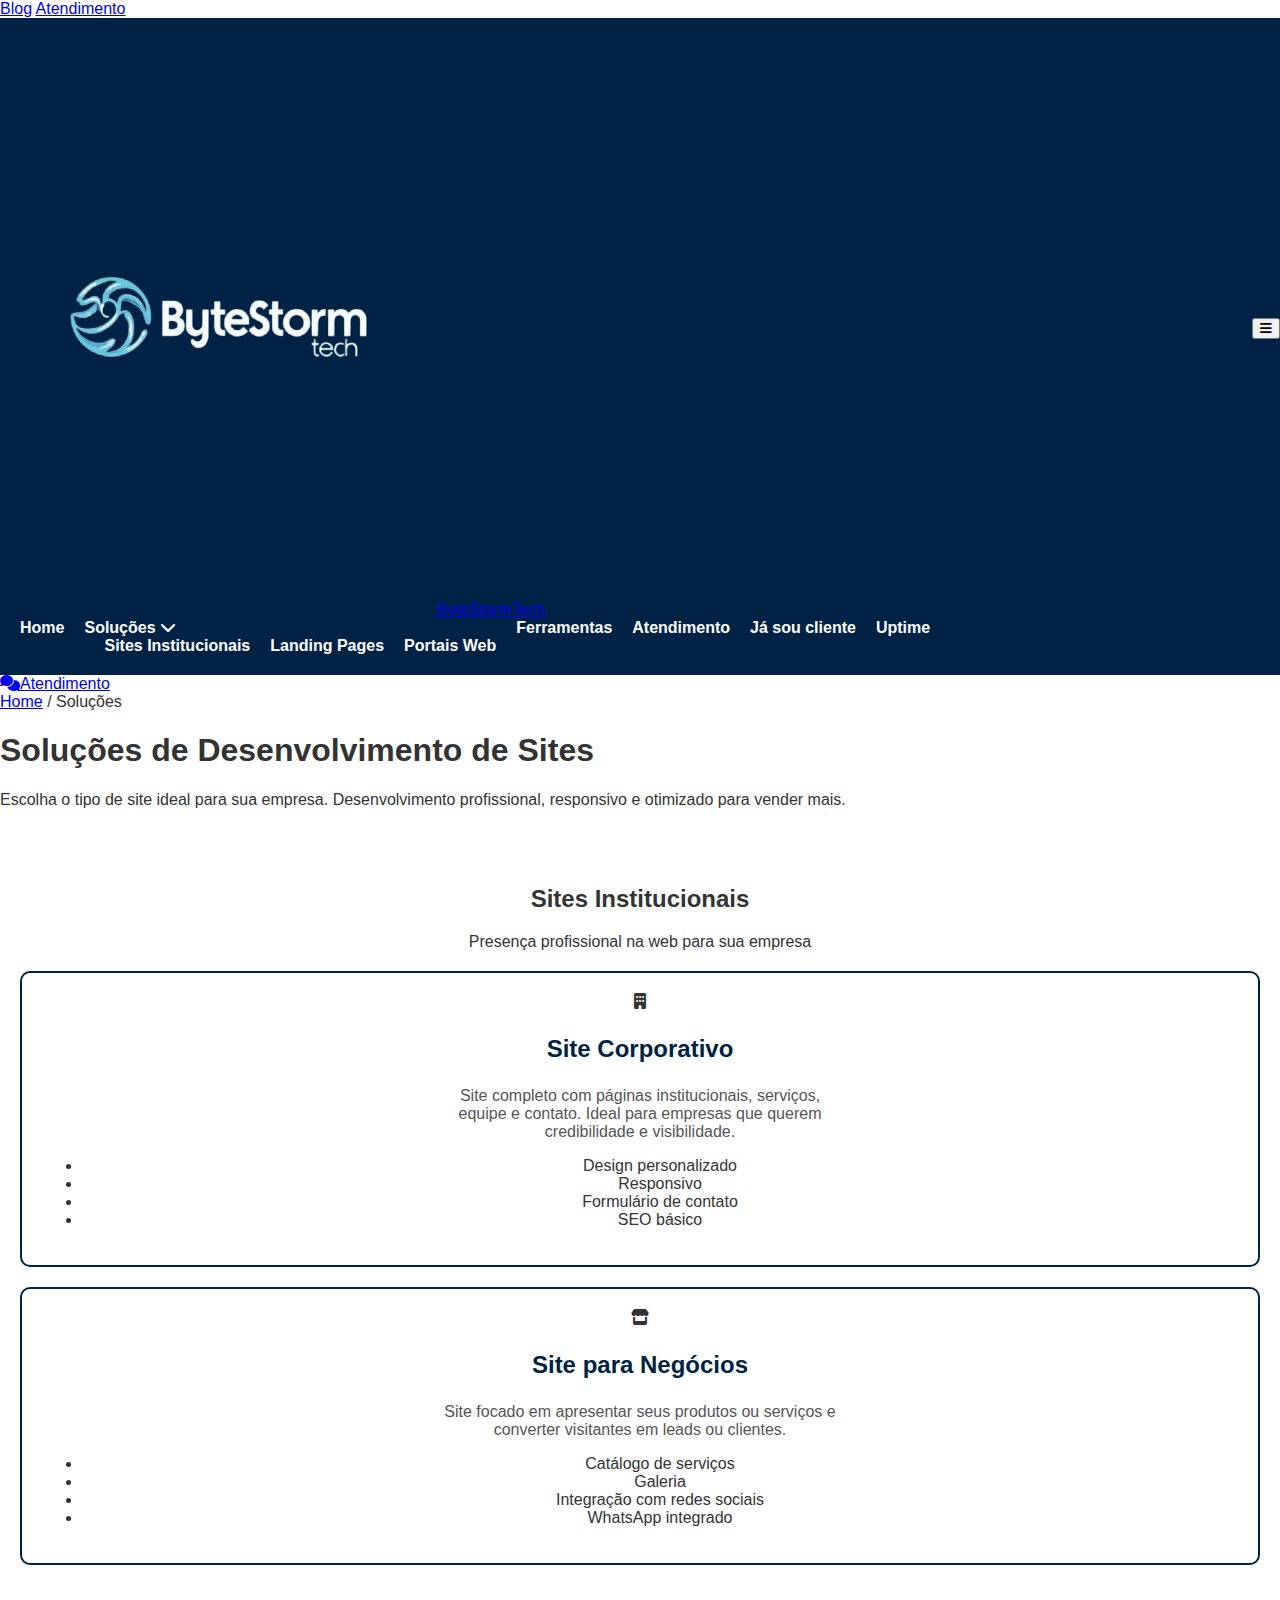
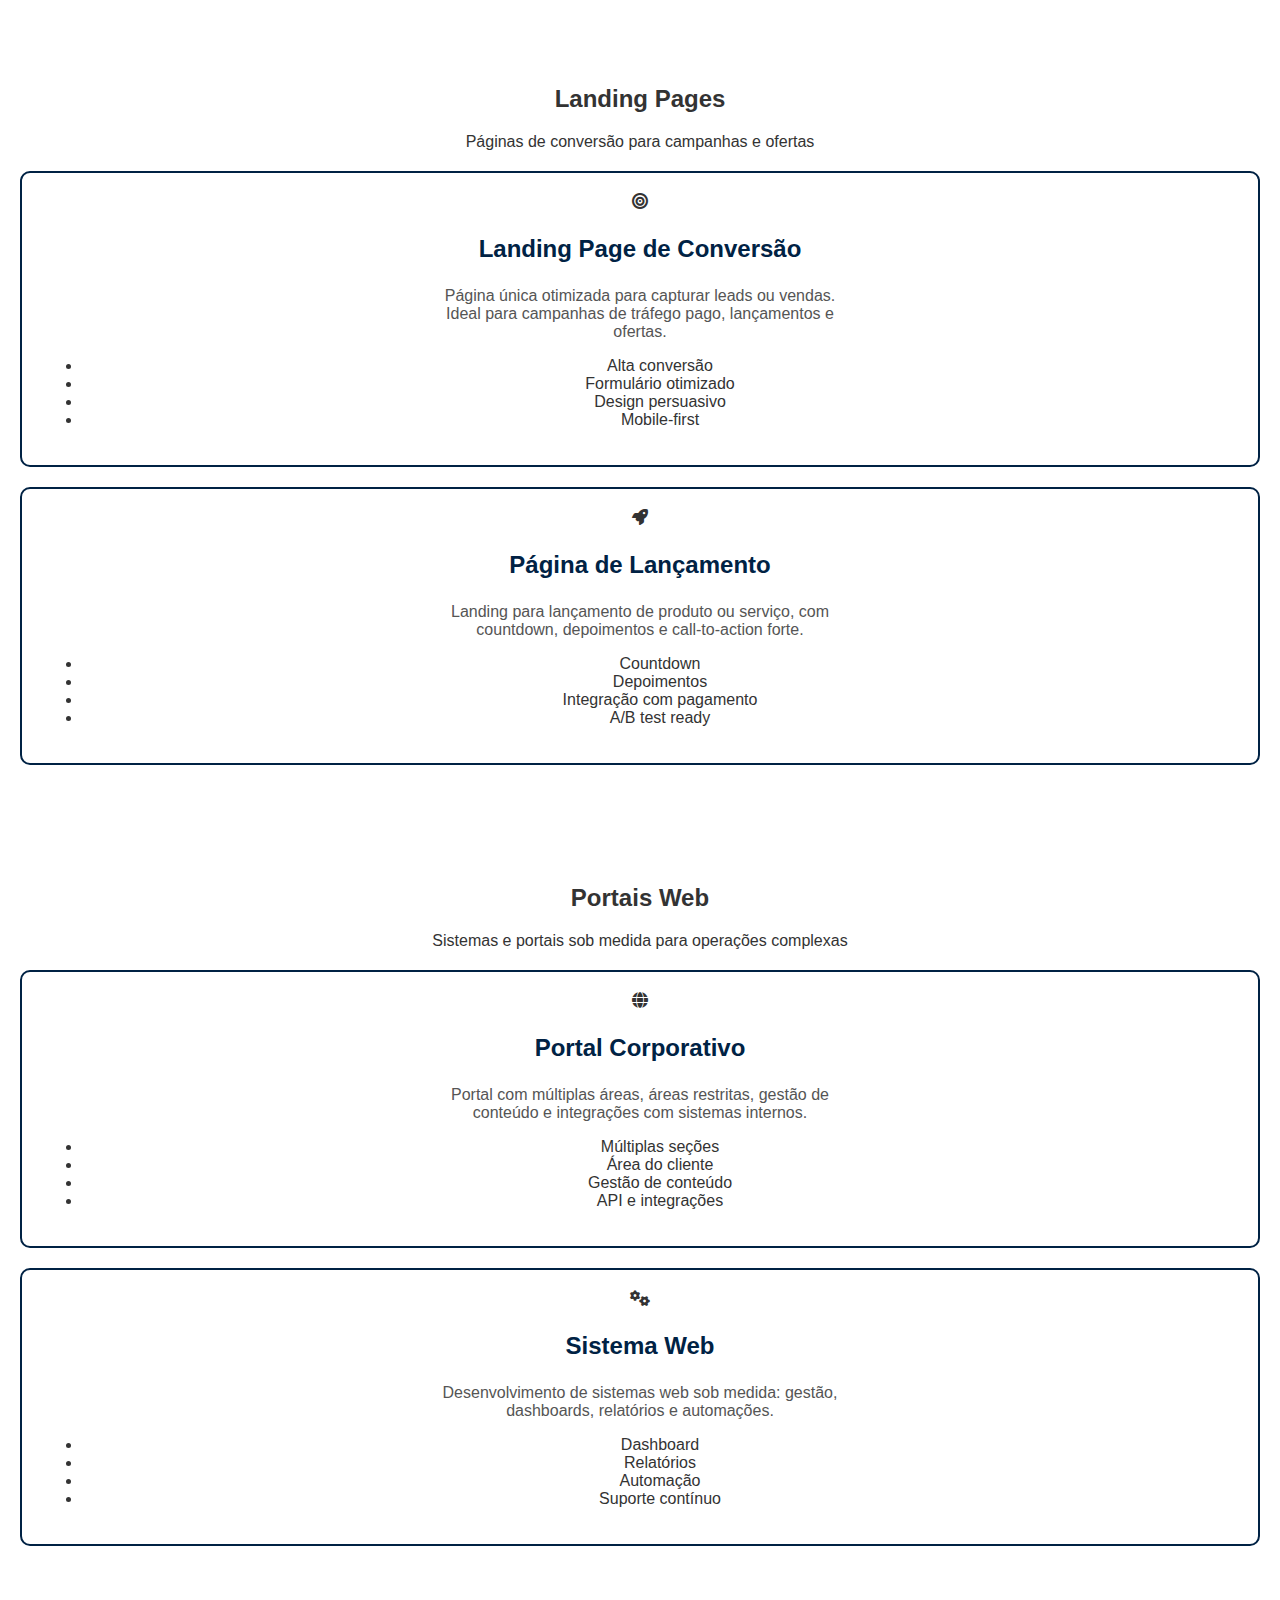
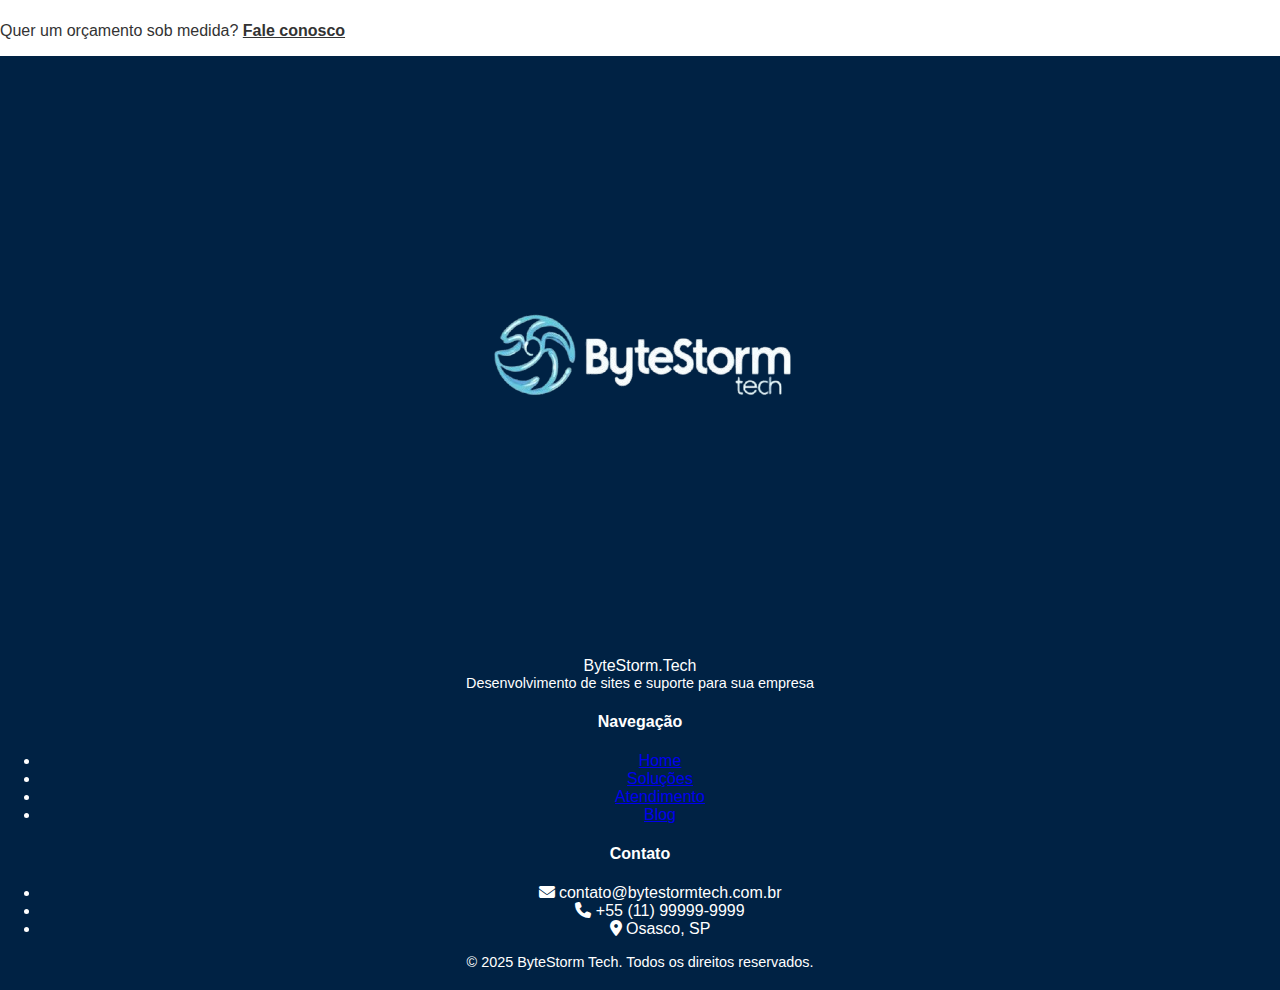
<file: solucoes.html>
<!DOCTYPE html>
<html lang="pt-BR">
  <head>
    <meta charset="UTF-8" />
    <meta name="viewport" content="width=device-width, initial-scale=1.0" />
    <title>Soluções de Desenvolvimento de Sites | ByteStorm Tech</title>
    <meta name="description" content="Soluções de desenvolvimento de sites: institucionais, landing pages e portais web. Sites responsivos e otimizados para sua empresa vender mais." />
    <meta name="keywords" content="desenvolvimento de sites, site institucional, landing page, portal web, criação de site, ByteStorm Tech" />
    <meta name="robots" content="index, follow" />
    <link rel="canonical" href="https://bytestormtech.com.br/solucoes.html" />
    <meta property="og:title" content="Soluções - Desenvolvimento de Sites | ByteStorm Tech" />
    <meta property="og:description" content="Sites institucionais, landing pages e portais web. Desenvolvimento sob medida para sua empresa." />
    <meta property="og:url" content="https://bytestormtech.com.br/solucoes.html" />
    <link rel="icon" type="image/png" href="WhatsApp_Image_2025-09-12_at_11.13.14-removebg-preview.png" />
    <link rel="stylesheet" href="styles.css" />
    <link href="https://fonts.googleapis.com/css2?family=Inter:wght@400;500;600;700&display=swap" rel="stylesheet" />
    <link rel="stylesheet" href="https://cdnjs.cloudflare.com/ajax/libs/font-awesome/6.4.0/css/all.min.css" />
  </head>
  <body>
    <div class="top-bar">
      <div class="container">
        <div class="top-links">
          <a href="blog.html">Blog</a>
          <a href="atendimento.html">Atendimento</a>
        </div>
      </div>
    </div>

    <header>
      <div class="container">
        <a href="index.html" class="logo-container">
          <img src="WhatsApp_Image_2025-09-12_at_11.13.14-removebg-preview.png" alt="ByteStorm Tech" class="logo-img" />
          <span class="logo-text">ByteStormTech</span>
        </a>
        <button class="menu-button" aria-label="Menu"><i class="fas fa-bars"></i></button>
        <nav>
          <ul>
            <li><a href="index.html">Home</a></li>
            <li class="has-dropdown">
              <a href="solucoes.html">Soluções <i class="fas fa-chevron-down"></i></a>
              <ul class="dropdown">
                <li><a href="solucoes.html#sites">Sites Institucionais</a></li>
                <li><a href="solucoes.html#landing">Landing Pages</a></li>
                <li><a href="solucoes.html#portais">Portais Web</a></li>
              </ul>
            </li>
            <li><a href="ferramentas.html">Ferramentas</a></li>
            <li><a href="atendimento.html">Atendimento</a></li>
            <li><a href="cliente.html">Já sou cliente</a></li>
            <li class="nav-cta"><a href="atendimento.html" class="btn-uptime"><span class="dot"></span> Uptime</a></li>
          </ul>
        </nav>
      </div>
    </header>

    <a href="atendimento.html" class="float-sidebar" aria-label="Atendimento"><i class="fas fa-comments"></i><span>Atendimento</span></a>

    <section class="page-hero">
      <div class="container">
        <nav class="breadcrumb">
          <a href="index.html">Home</a>
          <span>/</span>
          <span>Soluções</span>
        </nav>
        <h1>Soluções de Desenvolvimento de Sites</h1>
        <p>Escolha o tipo de site ideal para sua empresa. Desenvolvimento profissional, responsivo e otimizado para vender mais.</p>
      </div>
    </section>

    <section id="sites" class="services">
      <div class="container">
        <h2>Sites Institucionais</h2>
        <p class="section-sub">Presença profissional na web para sua empresa</p>
        <div class="service-grid">
          <div class="service-item">
            <i class="fas fa-building service-icon"></i>
            <h3>Site Corporativo</h3>
            <p>Site completo com páginas institucionais, serviços, equipe e contato. Ideal para empresas que querem credibilidade e visibilidade.</p>
            <ul class="service-features">
              <li>Design personalizado</li>
              <li>Responsivo</li>
              <li>Formulário de contato</li>
              <li>SEO básico</li>
            </ul>
          </div>
          <div class="service-item">
            <i class="fas fa-store service-icon"></i>
            <h3>Site para Negócios</h3>
            <p>Site focado em apresentar seus produtos ou serviços e converter visitantes em leads ou clientes.</p>
            <ul class="service-features">
              <li>Catálogo de serviços</li>
              <li>Galeria</li>
              <li>Integração com redes sociais</li>
              <li>WhatsApp integrado</li>
            </ul>
          </div>
        </div>
      </div>
    </section>

    <section id="landing" class="services">
      <div class="container">
        <h2>Landing Pages</h2>
        <p class="section-sub">Páginas de conversão para campanhas e ofertas</p>
        <div class="service-grid">
          <div class="service-item">
            <i class="fas fa-bullseye service-icon"></i>
            <h3>Landing Page de Conversão</h3>
            <p>Página única otimizada para capturar leads ou vendas. Ideal para campanhas de tráfego pago, lançamentos e ofertas.</p>
            <ul class="service-features">
              <li>Alta conversão</li>
              <li>Formulário otimizado</li>
              <li>Design persuasivo</li>
              <li>Mobile-first</li>
            </ul>
          </div>
          <div class="service-item">
            <i class="fas fa-rocket service-icon"></i>
            <h3>Página de Lançamento</h3>
            <p>Landing para lançamento de produto ou serviço, com countdown, depoimentos e call-to-action forte.</p>
            <ul class="service-features">
              <li>Countdown</li>
              <li>Depoimentos</li>
              <li>Integração com pagamento</li>
              <li>A/B test ready</li>
            </ul>
          </div>
        </div>
      </div>
    </section>

    <section id="portais" class="services">
      <div class="container">
        <h2>Portais Web</h2>
        <p class="section-sub">Sistemas e portais sob medida para operações complexas</p>
        <div class="service-grid">
          <div class="service-item">
            <i class="fas fa-globe service-icon"></i>
            <h3>Portal Corporativo</h3>
            <p>Portal com múltiplas áreas, áreas restritas, gestão de conteúdo e integrações com sistemas internos.</p>
            <ul class="service-features">
              <li>Múltiplas seções</li>
              <li>Área do cliente</li>
              <li>Gestão de conteúdo</li>
              <li>API e integrações</li>
            </ul>
          </div>
          <div class="service-item">
            <i class="fas fa-cogs service-icon"></i>
            <h3>Sistema Web</h3>
            <p>Desenvolvimento de sistemas web sob medida: gestão, dashboards, relatórios e automações.</p>
            <ul class="service-features">
              <li>Dashboard</li>
              <li>Relatórios</li>
              <li>Automação</li>
              <li>Suporte contínuo</li>
            </ul>
          </div>
        </div>
      </div>
    </section>

    <section class="band">
      <div class="container">
        <p>Quer um orçamento sob medida? <a href="atendimento.html" style="color: var(--bg-dark); font-weight: 700; text-decoration: underline;">Fale conosco</a></p>
      </div>
    </section>

    <footer>
      <div class="container">
        <div class="footer-content">
          <div class="footer-logo">
            <img src="WhatsApp_Image_2025-09-12_at_11.13.14-removebg-preview.png" alt="ByteStorm Tech" class="logo" />
            <div class="logo-text">ByteStorm<span class="logo-dot">.</span>Tech</div>
            <p>Desenvolvimento de sites e suporte para sua empresa</p>
          </div>
          <div class="footer-links">
            <div class="footer-column">
              <h4>Navegação</h4>
              <ul>
                <li><a href="index.html">Home</a></li>
                <li><a href="solucoes.html">Soluções</a></li>
                <li><a href="atendimento.html">Atendimento</a></li>
                <li><a href="blog.html">Blog</a></li>
              </ul>
            </div>
            <div class="footer-column">
              <h4>Contato</h4>
              <ul>
                <li><i class="fas fa-envelope"></i> contato@bytestormtech.com.br</li>
                <li><i class="fas fa-phone"></i> +55 (11) 99999-9999</li>
                <li><i class="fas fa-map-marker-alt"></i> Osasco, SP</li>
              </ul>
            </div>
          </div>
        </div>
        <div class="copyright"><p>&copy; 2025 ByteStorm Tech. Todos os direitos reservados.</p></div>
      </div>
    </footer>

    <script src="script.js"></script>
  </body>
</html>
</file>
<file: styles.css>
/* Global Styles */
body {
    font-family: Arial, sans-serif;
    margin: 0;
    padding: 0;
    background-color: #ffffff;
    color: #333333;
}

/* Header Styles */
header {
    background-color: #002244; /* Azul Escuro */
    color: #ffffff;
    padding: 20px 0;
}

header .container {
    display: flex;
    justify-content: space-between;
    align-items: center;
    flex-wrap: wrap;
}

header .logo {
    height: 50px;
    margin-right: 20px;
}

header h1 {
    margin: 0;
    font-size: 1.8em;
}

header nav ul {
    list-style: none;
    display: flex;
    margin: 0;
    padding: 0;
    flex-wrap: wrap;
}

header nav ul li {
    margin-left: 20px;
}

header nav ul li a {
    color: #ffffff;
    text-decoration: none;
    font-weight: bold;
    transition: color 0.3s;
}

header nav ul li a:hover {
    color: #cccccc;
}

/* Hero Section Styles */
.hero {
    background-color: #002244; /* Azul Escuro */
    color: #ffffff;
    padding: 60px 20px;
    text-align: center;
}

.hero h2 {
    font-size: 2.5em;
    margin-bottom: 10px;
    animation: fadeIn 1s ease-in-out;
}

.hero p {
    font-size: 1.2em;
    margin: 0 auto;
    max-width: 600px;
    animation: fadeIn 2s ease-in-out;
}

/* Section Styles */
.services, .about, .contact {
    padding: 40px 20px;
    text-align: center;
}

.services .service-item, .contact form {
    margin: 20px 0;
    padding: 20px;
    border: 2px solid #002244;
    border-radius: 10px;
    transition: transform 0.3s, box-shadow 0.3s;
}

.services .service-item:hover {
    transform: scale(1.05);
    box-shadow: 0 10px 20px rgba(0, 0, 0, 0.2);
}

.services .service-item h3 {
    color: #002244; /* Azul Escuro */
    font-size: 1.5em;
}

.services .service-item p {
    color: #555555;
    font-size: 1em;
    max-width: 400px;
    margin: 0 auto;
}

.about p {
    max-width: 800px;
    margin: 0 auto;
    color: #555555;
    line-height: 1.6;
    font-size: 1.1em;
}

.contact form {
    display: flex;
    flex-direction: column;
    align-items: center;
}

.contact form label {
    margin: 10px 0 5px;
    font-weight: bold;
}

.contact form input, .contact form textarea {
    width: 100%;
    max-width: 400px;
    padding: 10px;
    margin-bottom: 10px;
    border: 1px solid #cccccc;
    border-radius: 5px;
    font-size: 1em;
}

.contact form button {
    background-color: #002244; /* Azul Escuro */
    color: #ffffff;
    padding: 10px 20px;
    border: none;
    border-radius: 5px;
    cursor: pointer;
    transition: background-color 0.3s;
}

.contact form button:hover {
    background-color: #001122; /* Azul mais Escuro */
}

/* Footer Styles */
footer {
    background-color: #002244; /* Azul Escuro */
    color: #ffffff;
    text-align: center;
    padding: 20px 0;
}

footer p {
    margin: 0;
    font-size: 0.9em;
}

/* Media Queries para Dispositivos Móveis */
@media (max-width: 768px) {
    header .container {
        flex-direction: column;
        align-items: flex-start;
    }

    header .logo {
        margin-bottom: 10px;
    }

    header nav ul {
        flex-direction: column;
        align-items: flex-start;
    }

    header nav ul li {
        margin-left: 0;
        margin-bottom: 10px;
    }

    .hero h2 {
        font-size: 2em;
    }

    .hero p {
        font-size: 1em;
    }

    .services .service-item, .contact form {
        margin: 10px 0;
    }

    .about p {
        font-size: 1em;
    }

    .contact form input, .contact form textarea {
        max-width: 100%;
    }
}

/* Keyframes for Animations */
@keyframes fadeIn {
    from {
        opacity: 0;
    }
    to {
        opacity: 1;
    }
}
</file>
